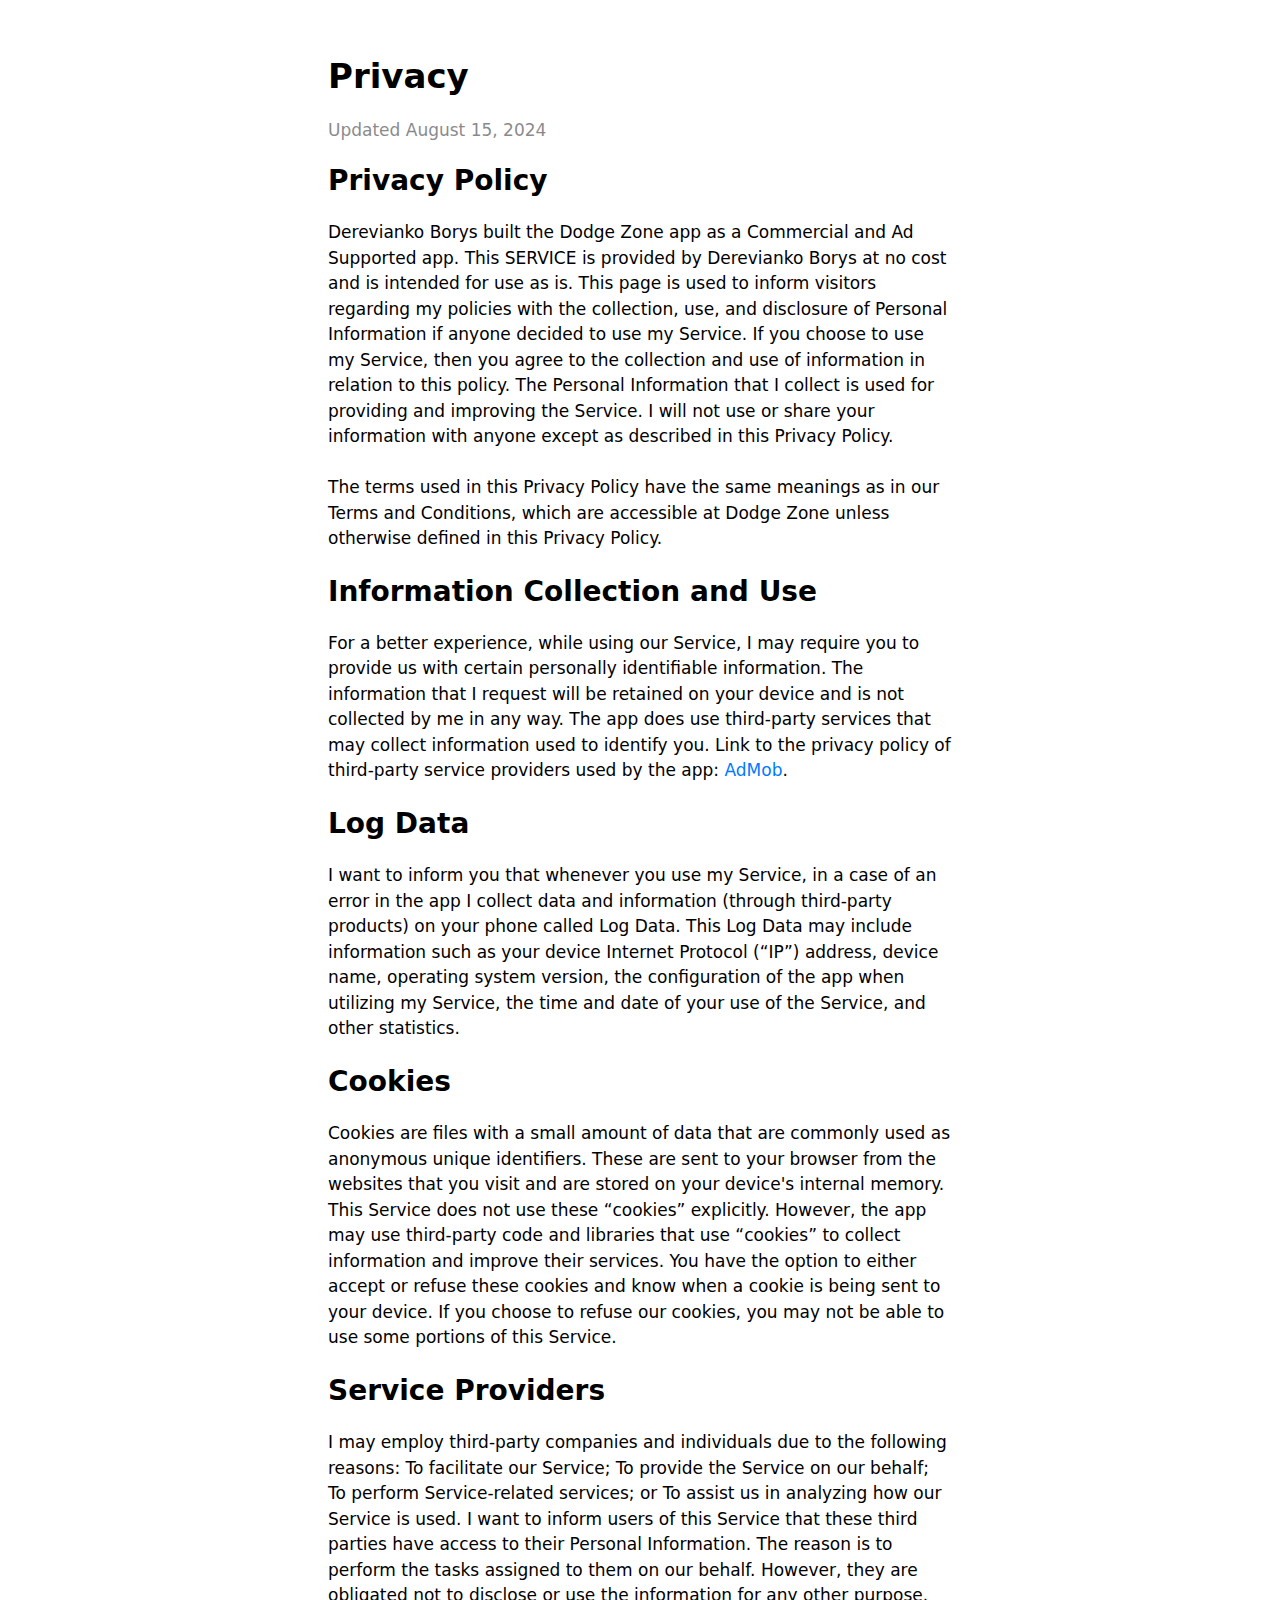
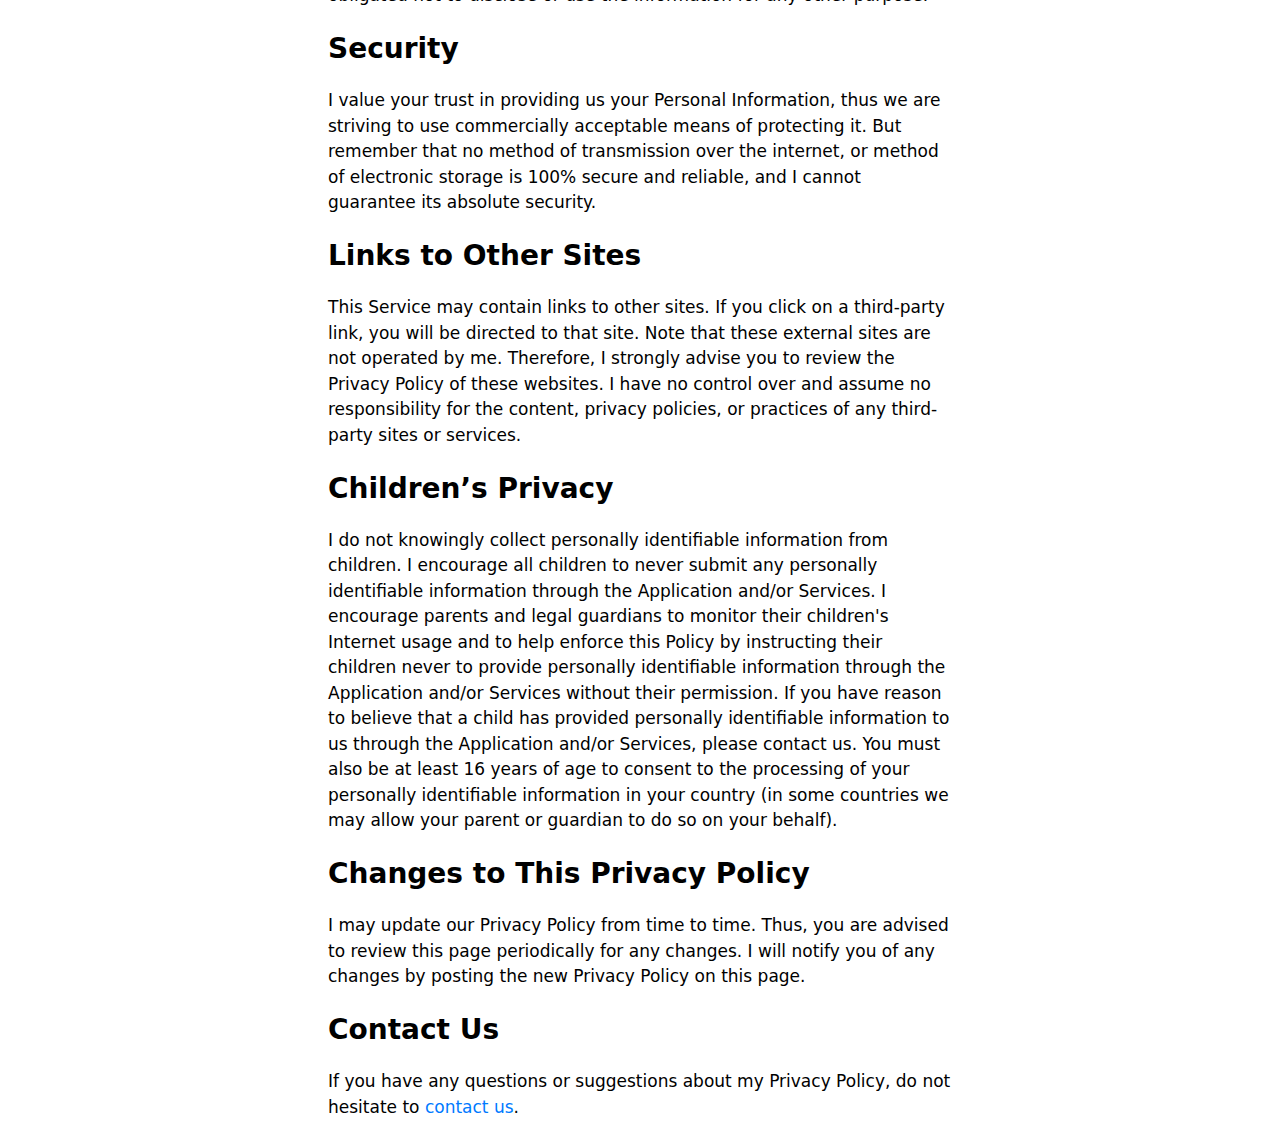
<file: privacy.html>
<!DOCTYPE html>
<html lang="en">

<head>
  <meta charset="utf-8">
  <meta name="viewport" content="width=device-width, initial-scale=1">
  <title>Privacy</title>
  <meta name="description" content="Privacy Policy">
  <link rel="icon" href="https://dereviankoborys.github.io/dodgezone/favicon_icon.png">
  <link rel="stylesheet" href="styles.css?v=1.0">
</head>

<body>
  <div class="privacy-header">
    <h1>Privacy</h1>
    <h3>Updated August 15, 2024</h3>
  </div>
  <div class="privacy-content-section">
    <h2>Privacy Policy</h2>
    <p>Derevianko Borys built the Dodge Zone app as a Commercial and Ad Supported app. This SERVICE is provided by Derevianko Borys at no cost and is intended for use as is.
      This page is used to inform visitors regarding my policies with the collection, use, and disclosure of Personal Information if anyone decided to use my Service.
      If you choose to use my Service, then you agree to the collection and use of information in relation to this policy. The Personal Information that I collect is used for providing and improving the Service. I will not use or share your information with anyone except as described in this Privacy Policy.
      <br />
      <br />
      The terms used in this Privacy Policy have the same meanings as in our Terms and Conditions, which are accessible at Dodge Zone unless otherwise defined in this Privacy Policy.
    </p>
  </div>
  <div class="privacy-content-section">
    <h2>Information Collection and Use</h2>
    <p>For a better experience, while using our Service, I may require you to provide us with certain personally identifiable information. The information that I request will be retained on your device and is not collected by me in any way.
      The app does use third-party services that may collect information used to identify you.
      Link to the privacy policy of third-party service providers used by the app:
      <a href="https://support.google.com/admob/answer/6128543?hl=en" target="_blank" rel="noopener noreferrer">AdMob</a>.
    </p>
  </div>
  <div class="privacy-content-section">
    <h2>Log Data</h2>
    <p>I want to inform you that whenever you use my Service, in a case of an error in the app I collect data and
      information (through third-party products) on your phone called Log Data. This Log Data may include information
      such as your device Internet Protocol (“IP”) address, device name, operating system version, the configuration
      of the app when utilizing my Service, the time and date of your use of the Service, and other statistics.</p>
  </div>
  <div class="privacy-content-section">
    <h2>Cookies</h2>
    <p>Cookies are files with a small amount of data that are commonly used as anonymous unique identifiers. These are
      sent to your browser from the websites that you visit and are stored on your device's internal memory.
      This Service does not use these “cookies” explicitly. However, the app may use third-party code and libraries
      that use “cookies” to collect information and improve their services. You have the option to either accept or
      refuse these cookies and know when a cookie is being sent to your device. If you choose to refuse our cookies,
      you may not be able to use some portions of this Service.</p>
  </div>
  <div class="privacy-content-section">
    <h2>Service Providers</h2>
    <p>I may employ third-party companies and individuals due to the following reasons:
      To facilitate our Service;
      To provide the Service on our behalf;
      To perform Service-related services; or
      To assist us in analyzing how our Service is used.
      I want to inform users of this Service that these third parties have access to their Personal Information. The
      reason is to perform the tasks assigned to them on our behalf. However, they are obligated not to disclose or
      use the information for any other purpose.</p>
  </div>
  <div class="privacy-content-section">
    <h2>Security</h2>
    <p>I value your trust in providing us your Personal Information, thus we are striving to use commercially acceptable
      means of protecting it. But remember that no method of transmission over the internet, or method of electronic
      storage is 100% secure and reliable, and I cannot guarantee its absolute security.</p>
  </div>
  <div class="privacy-content-section">
    <h2>Links to Other Sites</h2>
    <p>This Service may contain links to other sites. If you click on a third-party link, you will be directed to that
      site. Note that these external sites are not operated by me. Therefore, I strongly advise you to review the
      Privacy Policy of these websites. I have no control over and assume no responsibility for the content, privacy
      policies, or practices of any third-party sites or services.</p>
  </div>
  <div class="privacy-content-section">
    <h2>Children’s Privacy</h2>
    <p>I do not knowingly collect personally identifiable information from children. I encourage all children to never
      submit any personally identifiable information through the Application and/or Services. I encourage parents and
      legal guardians to monitor their children's Internet usage and to help enforce this Policy by instructing their
      children never to provide personally identifiable information through the Application and/or Services without
      their permission. If you have reason to believe that a child has provided personally identifiable information to
      us through the Application and/or Services, please contact us. You must also be at least 16 years of age to
      consent to the processing of your personally identifiable information in your country (in some countries we may
      allow your parent or guardian to do so on your behalf).</p>
  </div>
  <div class="privacy-content-section">
    <h2>Changes to This Privacy Policy</h2>
    <p>I may update our Privacy Policy from time to time. Thus, you are advised to review this page periodically for any
      changes. I will notify you of any changes by posting the new Privacy Policy on this page.</p>
  </div>
  <div class="privacy-content-section">
    <h2>Contact Us</h2>
    <p>If you have any questions or suggestions about my Privacy Policy, do not hesitate to <a href="mailto:dereviankoboryska@gmail.com">contact us</a>.</p>
  </div>
</body>

</html>
</file>
<file: styles.css>
/* Base Styles */
body {
  font-family: system-ui;
  text-align: center;
  background: #ffffff;
}

h1,
h2,
p {
  color: #000000;
}

h1 {
  font-weight: 700;
  font-size: 34px;
}

h2 {
  font-weight: 600;
  font-size: 28px;
}

h3 {
  color: #3c3c43;
  opacity: 0.6;
  font-weight: 500;
  font-size: 17px;
  line-height: 22px;
}

p {
  text-align: start;
  font-weight: 400;
  font-size: 17px;
  line-height: 22px;
}

/* index.html */
.download-on-the-app-store-badge img {
  display: inline-block;
  padding-top: 50px;
  padding-bottom: 10px;
  width: 200px;
}

a,
.footer a {
  color: #007aff;
  text-decoration: none;
}

.footer {
  display: flex;
  align-items: center;
  justify-content: center;
  padding-top: 50px;
  padding-bottom: 50px;
  flex: none;
}

.footer a {
  font-weight: 300;
  font-size: 13px;
  border-right: 1px solid #aeaeb2;
  padding-right: 10px;
  margin-right: 10px;
}

.footer a:last-child {
  border-right: none;
}

/* privacy.html */
.privacy-header,
.privacy-content-section {
  text-align: start;
}

/* Media Queries */

/* Landscape Orientation */
@media (orientation: landscape) {
  body {
    padding-inline: 25%;
    padding-top: 25px;
  }

  p {
    font-weight: 300;
    line-height: 1.5;
  }

  .hero-image img {
    width: 100%;
  }
}

/* Portrait Orientation */
@media (orientation: portrait) {
  body {
    padding: 10px;
  }

  .hero-image img {
    width: 100%;
  }
}

/* Dark Mode */
@media (prefers-color-scheme: dark) {
  body {
    background: #000000;
  }

  h1,
  h2,
  p {
    color: #ffffff;
  }
  
  h3 {
    color: #ebebf5;
    opacity: 0.6;
  }

  a,
  .footer a {
    color: #0a84ff;
  }

  .footer a {
    border-right: 1px solid #636366;
  }
}
</file>
